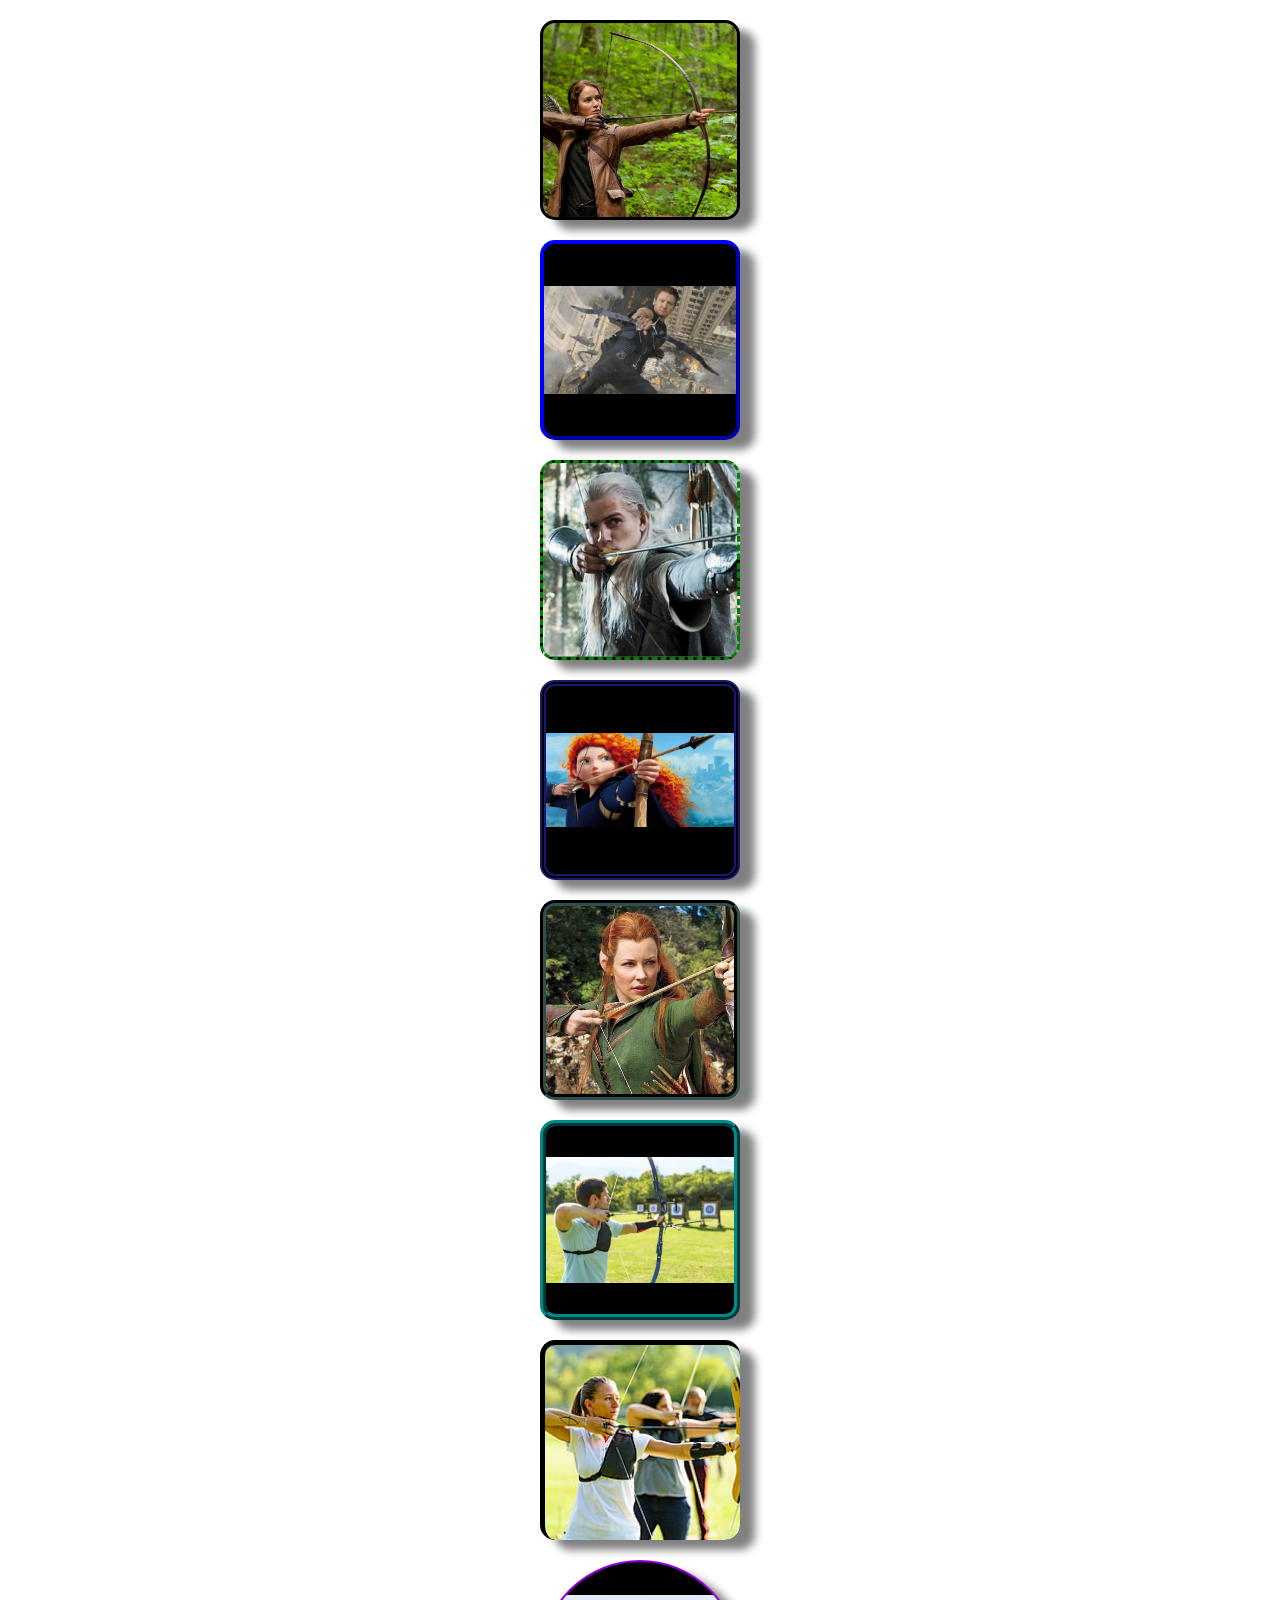
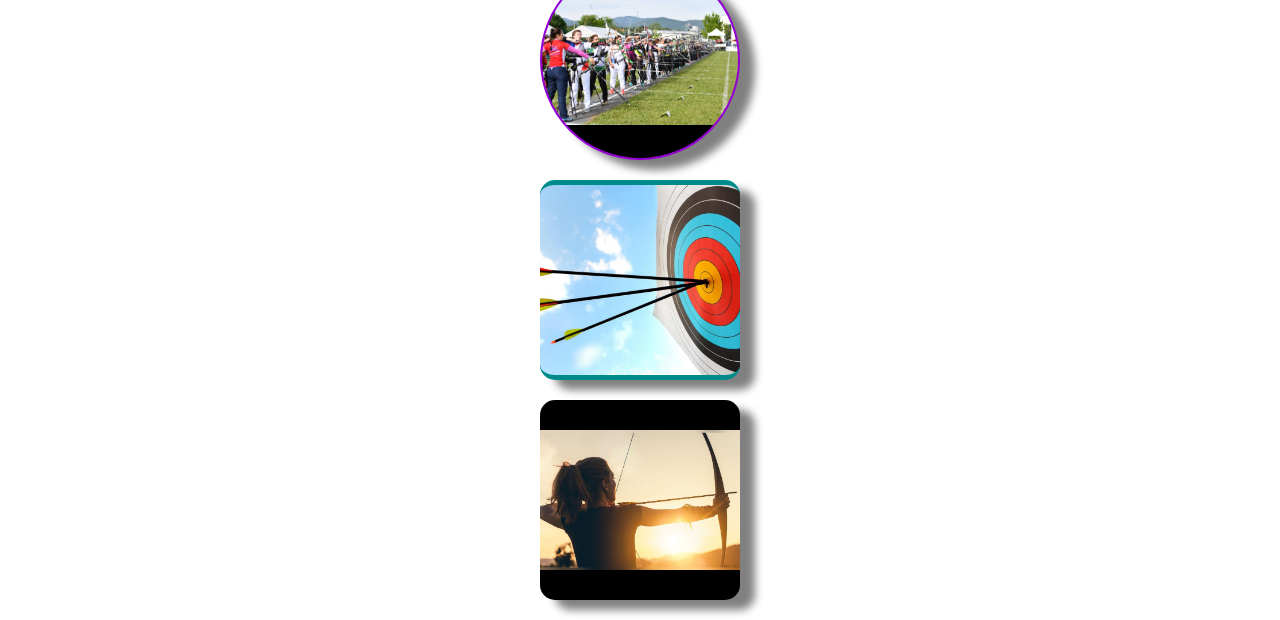
<file: page2.html>
<!DOCTYPE html>
<html lang="en">
<head>
    <meta charset="UTF-8">
    <title>page 2</title>
    <link rel="stylesheet" href="style-pg2.css">
</head>
<body>
    <div class="first" id="nbr1"></div>
    <div id="nbr2"></div>
    <div class="first" id="nbr3"></div>
    <div id="nbr4"></div>
    <div class="first" id="nbr5"></div>
    <div id="nbr6"></div>
    <div class="first" id="nbr7"></div>
    <div id="nbr8"></div>
    <div class="first" id="nbr9"></div>
    <div id="nbr10"></div>
</body>
</html>
</file>
<file: style-pg2.css>
* {
    margin: 0;
    padding: 0;
    box-sizing: border-box;
}

html {
    font-size: 62.5%;
}

body {
    width: 100%;
}

div {
    width: 200px;
    height: 200px;
    margin: 20px auto;
    background-color: black;
    background-size: contain;
    background-repeat: no-repeat;
    background-position: center;
    box-shadow: 15px 10px 8px gray;
    border-radius: 15px;
}

.first {
    background-size: cover;
}

#nbr1 {
    background-image: url("exo-25/hunger-games.jpeg");
    border: black solid 3px;
}

#nbr2 {
    background-image: url("exo-25/Jeremy-Renner.jpg");
    border: blue 4px outset;
}

#nbr3 {
    background-image: url("exo-25/legolas.jpg");
    background-position: left;
    border: green dashed 3px;
}

#nbr4 {
    background-image: url("exo-25/rebelle.jpg");
    border: midnightblue double 6px;
}

#nbr5 {
    background-image: url("exo-25/tauriel.jpeg");
    border: darkslategrey groove 6px;
}

#nbr6 {
    background-image: url("exo-25/TirArc.jpg");
    border: darkcyan ridge 6px;
}

#nbr7 {
    background-image: url("exo-25/tirArc02.jpg");
    border-top: black 5px solid;
    border-left: black 5px solid;
}

#nbr8 {
    background-image: url("exo-25/tirArc04.png");
    border-radius:50%;
    border: darkviolet 2px solid;
}

#nbr9 {
    background-image: url("exo-25/fond-ciel-cible.jpg");
    border-top: darkcyan 5px solid;
    border-bottom: darkcyan 5px solid;
}

#nbr10 {
    background-image: url("exo-25/TirArc10.jpg");
    border: none;
}
</file>
